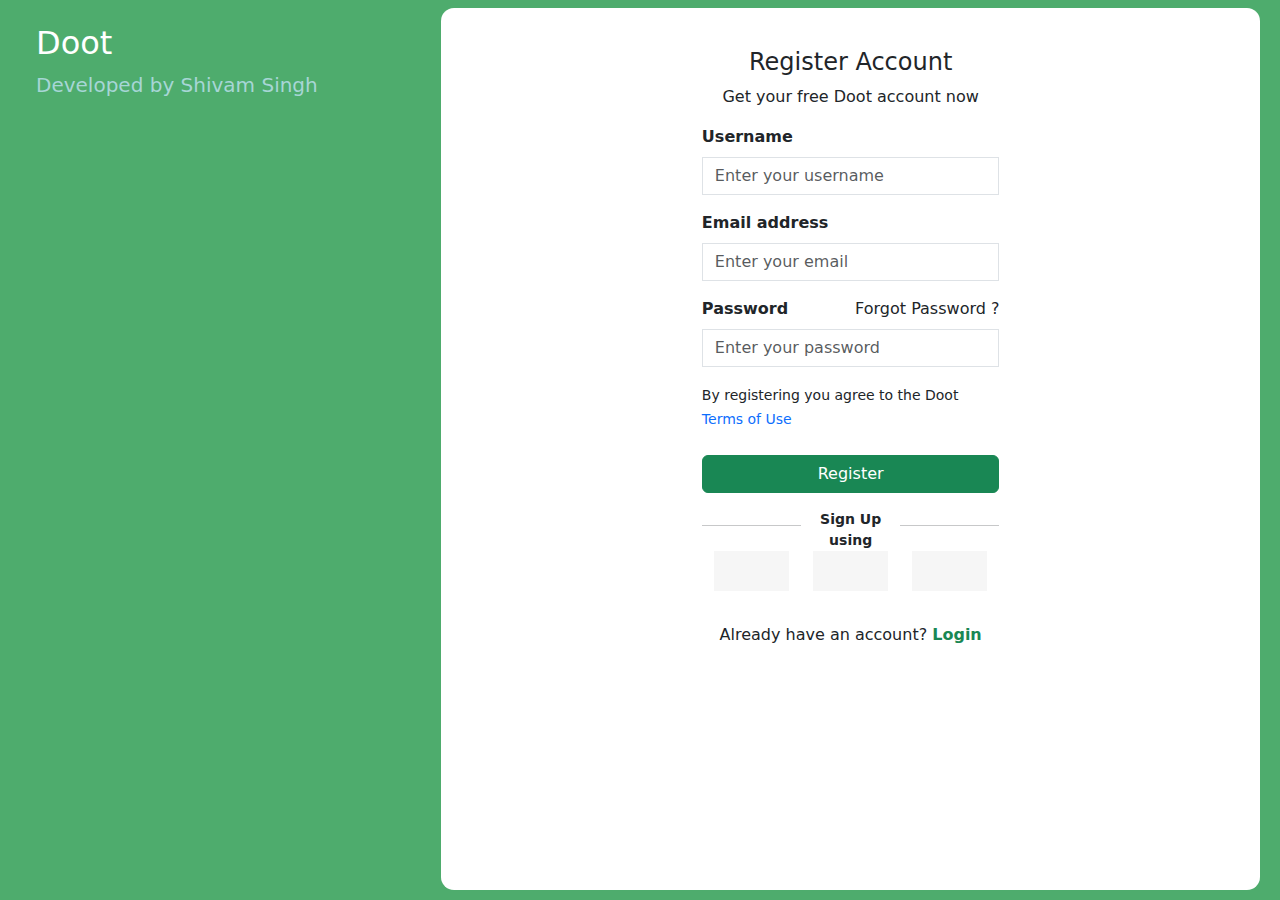
<file: index.html>
<!DOCTYPE html>
<html lang="en">
  <head>
    <meta charset="UTF-8" />
    <meta name="viewport" content="width=device-width, initial-scale=1.0" />
    <title>Doot Clone -Chat app</title>
    <link
      href="https://cdn.jsdelivr.net/npm/bootstrap@5.3.3/dist/css/bootstrap.min.css"
      rel="stylesheet"
      integrity="sha384-QWTKZyjpPEjISv5WaRU9OFeRpok6YctnYmDr5pNlyT2bRjXh0JMhjY6hW+ALEwIH"
      crossorigin="anonymous"
    />
    <link
      rel="stylesheet"
      href="https://cdnjs.cloudflare.com/ajax/libs/font-awesome/6.7.1/css/all.min.css"
      integrity="sha512-5Hs3dF2AEPkpNAR7UiOHba+lRSJNeM2ECkwxUIxC1Q/FLycGTbNapWXB4tP889k5T5Ju8fs4b1P5z/iB4nMfSQ=="
      crossorigin="anonymous"
      referrerpolicy="no-referrer"
    />
    <link rel="stylesheet" href="css/styles.css" />
  </head>
  <body>
    <div class="container-fluid p-0 register-page">
      <div class="row m-0 p-2 h-100">
        <div class="col-4">
          <div class="text-box p-3">
            <h2 class="text-white"><i class="fa-solid fa-message"></i> Doot</h2>
            <p class="my-p">Developed by Shivam Singh</p>
          </div>
        </div>
        <div class="col-8">
          <div class="register-box p-3">
            <div class="register-form p-4">
              <h4 class="text-center">Register Account</h4>
              <p class="text-center">Get your free Doot account now</p>
              <form id="registerForm">
                <div class="mb-3">
                  <label for="username" class="form-label">Username</label>
                  <input
                    type="text"
                    class="form-control rounded-0"
                    id="username"
                    placeholder="Enter your username"
                    required
                  />
                </div>
                <div class="mb-3">
                  <label for="email" class="form-label">Email address</label>
                  <input
                    type="email"
                    class="form-control rounded-0"
                    id="email"
                    placeholder="Enter your email"
                    required
                  />
                </div>
                <div class="mb-3">
                  <label for="password" class="form-label">Password</label>
                  <a href="forgetpassword.html" class="float-end text-dark"
                    >Forgot Password ?</a
                  >
                  <input
                    type="password"
                    class="form-control rounded-0"
                    id="password"
                    placeholder="Enter your password"
                    required
                  />
                </div>
                <small
                  >By registering you agree to the Doot
                  <a href="" class="">Terms of Use</a></small
                >
                <br />
                <button type="submit" class="btn btn-success w-100 mt-4">
                  Register
                </button>
              </form>
              <div class="row m-0 mt-3 p-0">
                <div class="col-4 p-0"><hr /></div>
                <div class="col-4 text-center small"><b>Sign Up using</b></div>
                <div class="col-4 p-0"><hr /></div>
              </div>
              <div class="row m-0 p-0">
                <div class="col-4">
                  <div
                    class="box d-flex justify-content-center align-items-center"
                  >
                    <a href=""><i class="fa-brands fa-facebook"></i></a>
                  </div>
                </div>
                <div class="col-4">
                  <div
                    class="box d-flex justify-content-center align-items-center"
                  >
                    <a href=""><i class="fa-brands fa-twitter"></i></a>
                  </div>
                </div>
                <div class="col-4">
                  <div
                    class="box d-flex justify-content-center align-items-center"
                  >
                    <a href=""><i class="fa-brands fa-google"></i></a>
                  </div>
                </div>
              </div>
              <div class="row m-0 p-0 mt-3">
                <div class="col-12 text-center mt-3">
                  <p>
                    Already have an account?
                    <a href="login.html" class="text-success"><b>Login</b></a>
                  </p>
                </div>
              </div>
            </div>
          </div>
        </div>
      </div>
    </div>

    <script
      src="https://cdn.jsdelivr.net/npm/bootstrap@5.3.3/dist/js/bootstrap.bundle.min.js"
      integrity="sha384-YvpcrYf0tY3lHB60NNkmXc5s9fDVZLESaAA55NDzOxhy9GkcIdslK1eN7N6jIeHz"
      crossorigin="anonymous"
    ></script>
  </body>
</html>
</file>
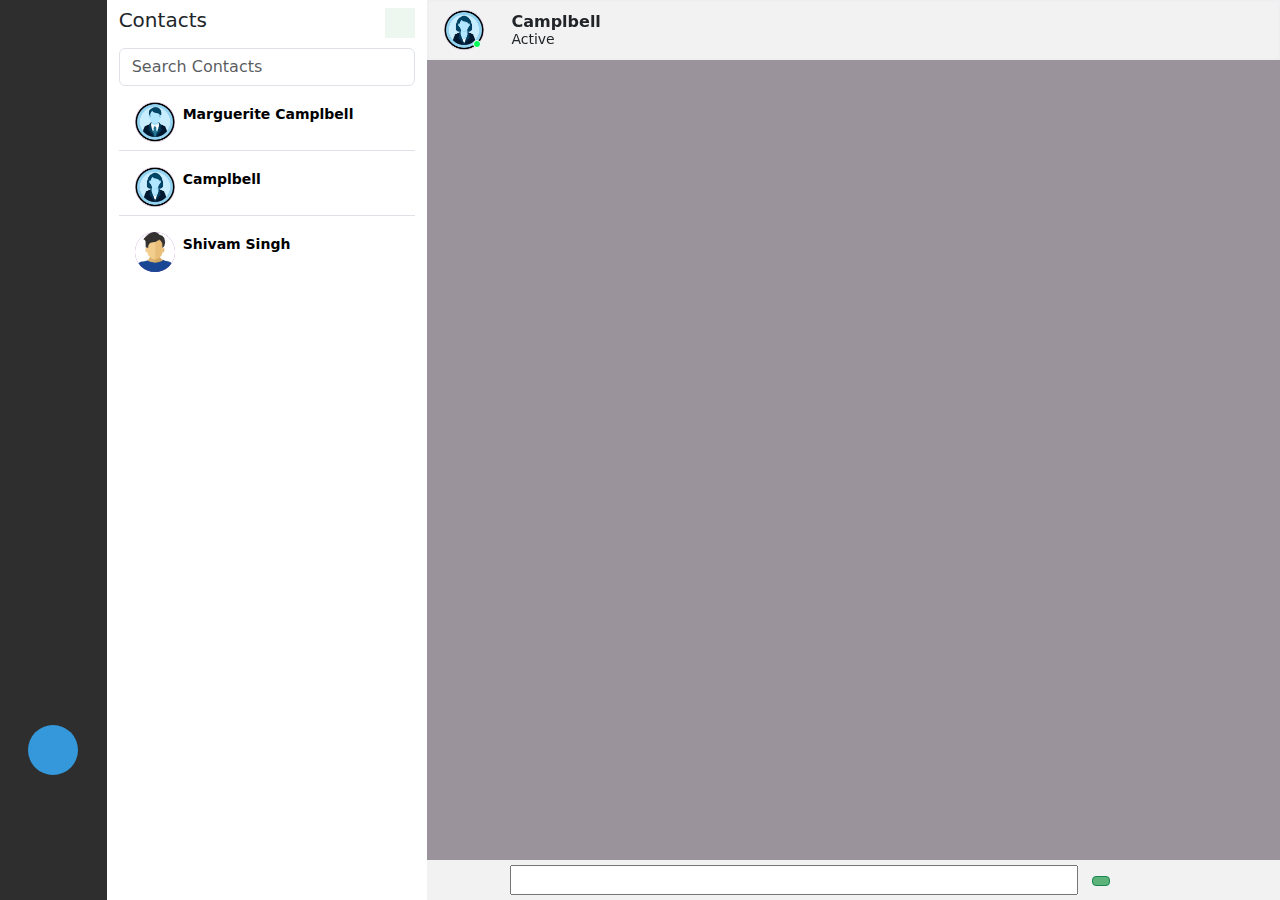
<file: chatpage.html>
<!DOCTYPE html>
<html lang="en">
  <head>
    <meta charset="UTF-8" />
    <meta name="viewport" content="width=device-width, initial-scale=1.0" />
    <title>Doot Clone -Chat app</title>
    <link
      href="https://cdn.jsdelivr.net/npm/bootstrap@5.3.3/dist/css/bootstrap.min.css"
      rel="stylesheet"
      integrity="sha384-QWTKZyjpPEjISv5WaRU9OFeRpok6YctnYmDr5pNlyT2bRjXh0JMhjY6hW+ALEwIH"
      crossorigin="anonymous"
    />
    <link
      rel="stylesheet"
      href="https://cdnjs.cloudflare.com/ajax/libs/font-awesome/6.7.1/css/all.min.css"
      integrity="sha512-5Hs3dF2AEPkpNAR7UiOHba+lRSJNeM2ECkwxUIxC1Q/FLycGTbNapWXB4tP889k5T5Ju8fs4b1P5z/iB4nMfSQ=="
      crossorigin="anonymous"
      referrerpolicy="no-referrer"
    />
    <link rel="stylesheet" href="css/chat.css" />
  </head>
  <body>
    <div class="container-fluid chat-page p-0">
      <div class="overlay">
        <div class="form-box">
          <div class="row m-0">
            <div class="col-md-12 d-flex justify-content-end p-0">
              <div
                class="add-box d-flex justify-content-center align-items-center"
              >
                <a href="" class="close-btn" onclick="closeForm()">
                  <i class="fa-solid fa-x text-danger"></i
                ></a>
              </div>
            </div>
          </div>
          <div class="form-area p-3"></div>
        </div>
        <div class="row m-0 p-0 h-100">
          <div class="col-md-1 left-navbarp-0">
            <ul class="nav flex-column h-75 p-0">
              <li class="nav-item p-0">
                <a class="nav-link active" aria-current="page" href="#"
                  ><i class="fa-solid fa-message"></i
                ></a>
              </li>
              <li class="nav-item">
                <a class="nav-link" href="#">
                  <i class="fa-solid fa-user-circle"></i>
                </a>
              </li>
              <li class="nav-item">
                <a class="nav-link" href="#">
                  <i class="fa-regular fa-message"></i>
                </a>
              </li>
              <li class="nav-item">
                <a class="nav-link">
                  <i class="fa-solid fa-info-circle"></i>
                </a>
              </li>
              <li class="nav-item">
                <a class="nav-link">
                  <i class="fa-solid fa-phone"></i>
                </a>
              </li>
              <li class="nav-item">
                <a class="nav-link">
                  <i class="fa-solid fa-user-friends"></i>
                </a>
              </li>
              <li class="nav-item">
                <a class="nav-link">
                  <i class="fa-solid fa-cog"></i>
                </a>
              </li>
            </ul>
            <div class="user-circle"></div>
          </div>
          <div class="col-md-3 middle-bar">
            <section class="section-1">
              <div class="row mt-2">
                <div class="col-md-8">
                  <h5>Contacts</h5>
                </div>
                <div class="col-md-4 d-flex justify-content-end">
                  <div
                    class="add-box d-flex justify-content-center align-items-center"
                  >
                    <a href="#" class="contact-add" onclick="addFormOpen()">
                      <i class="fa-solid fa-add text-success"></i
                    ></a>
                  </div>
                </div>
              </div>
              <div class="row">
                <div class="col-md-12">
                  <input
                    type="search"
                    name=""
                    id=""
                    class="form-control mt-2"
                    placeholder="Search Contacts"
                  />
                </div>
              </div>
              <!-- <div class="row mt-2">
                <div class="col-md-2">
                  <div class="user-circle-1"></div>
                </div>
                <div class="col-md-9">
                  <b class="small">Marguerite Camplbell</b>
                </div>
                <div class="col-md-1">
                  <i class="fa-solid fa-ellipsis-vertical text-success"></i>
                </div>
              </div>
              <div class="row mt-2">
                <div class="col-md-2">
                  <div class="user-circle-1"></div>
                </div>
                <div class="col-md-9">
                  <b class="small">Emily Thompson</b>
                </div>
                <div class="col-md-1">
                  <i class="fa-solid fa-ellipsis-vertical text-success"></i>
                </div>
              </div>
            </section>
          </div> -->
              <ul class="list-group list-group-flush w-100 p-0">
                <li class="list-group-item">
                  <a href="" class="user_list">
                    <div class="row mt-2">
                      <div class="col-md-2">
                        <div class="user-circle-1">
                          <img src="img/usa1.png" alt="" id="user_img_src" />
                        </div>
                      </div>
                      <div class="col-md-9">
                        <b class="small" id="user_name">Marguerite Camplbell</b>
                      </div>
                      <div class="col-md-1">
                        <i
                          class="fa-solid fa-ellipsis-vertical text-success"
                        ></i>
                      </div></div
                  ></a>
                </li>
                <li class="list-group-item">
                  <a href="" class="user_list">
                    <div class="row mt-2">
                      <div class="col-md-2">
                        <div class="user-circle-1">
                          <img src="img/usa.png" alt="" id="user_img_src" />
                        </div>
                      </div>
                      <div class="col-md-9">
                        <b class="small" id="user_name"> Camplbell</b>
                      </div>
                      <div class="col-md-1">
                        <i
                          class="fa-solid fa-ellipsis-vertical text-success"
                        ></i>
                      </div></div
                  ></a>
                </li>
                <li class="list-group-item">
                  <a href="" class="user_list">
                    <div class="row mt-2">
                      <div class="col-md-2">
                        <div class="user-circle-1">
                          <img src="img/ima2.png" alt="" id="user_img_src" />
                        </div>
                      </div>
                      <div class="col-md-9">
                        <b class="small" id="user_name"> Shivam Singh</b>
                      </div>
                      <div class="col-md-1">
                        <i
                          class="fa-solid fa-ellipsis-vertical text-success"
                        ></i>
                      </div></div
                  ></a>
                </li>
              </ul>
            </section>
          </div>
          <div class="col-md-8 chat-area p-0">
            <header class="chat-header">
              <div class="row m-0 h-100">
                <div
                  class="col-md-1 d-flex justify-content-center align-items-center"
                >
                  <div class="user-circle-1">
                    <img src="img/usa.png" alt="" id="user_img_src" />
                    <div class="active-dot"></div>
                  </div>
                </div>
                <div class="col-md-3 d-flex align-items-center">
                  <div class="txt-box">
                    <b class="user_name" id="user_name">Camplbell</b> <br />
                    <small class="small atv-txt" id="user_status">Active</small>
                  </div>
                </div>
                <div
                  class="col-md-8 d-flex justify-content-end align-items-center chat-nav"
                >
                  <ul class="nav chat-nav">
                    <li class="nav-item">
                      <a href="" class="nav-link">
                        <i class="fa-solid fa-search"></i>
                      </a>
                    </li>
                    <li class="nav-item">
                      <a href="" class="nav-link">
                        <i class="fa-solid fa-phone"></i>
                      </a>
                    </li>
                    <li class="nav-item">
                      <a href="" class="nav-link">
                        <i class="fa-solid fa-video"></i>
                      </a>
                    </li>
                    <li class="nav-item">
                      <a href="" class="nav-link">
                        <i class="fa-solid fa-info-circle"></i>
                      </a>
                    </li>
                    <li class="nav-item">
                      <a href="" class="nav-link">
                        <i class="fa-solid fa-ellipsis-v" id="morebtn"></i>
                        <div class="more_info_form p-2"></div>
                      </a>
                    </li>
                  </ul>
                </div>
              </div>
            </header>
            <div class="message-area p-2"></div>
            <div class="msg-send-area">
              <div class="row m-0 h-100">
                <div class="col-md-1 d-flex align-items-center">
                  <i class="fa-solid fa-ellipsis" id="file_attach"></i>
                  <div class="attach_file_form p-2">
                    <input
                      type="file"
                      class="form-control"
                      id="file_upload"
                      placeholder="file"
                    />
                    <small class="text-center d-block">Attach</small>
                  </div>
                  <i class="fa-regular fa-face-smile ms-3"></i>
                </div>
                <div class="col-md-11 d-flex align-items-center">
                  <form class="form w-100 user-msg">
                    <input type="text" name="" id="" class="w-75" />

                    <i class="fa-solid fa-microphone" id="microphone"></i>
                    <button
                      type="submit"
                      class="btn btn-success ms-2 btn-sm sendbtn"
                    >
                      <i class="fa-solid fa-paper-plane"></i>
                    </button>
                  </form>
                </div>
              </div>
            </div>
          </div>
        </div>
      </div>
    </div>
    <script>
      let form_box = document.querySelector(".form-box");
      let form_area = document.querySelector(".form-area");
      function addFormOpen() {
        form_box.classList.add("open");
        form_area.innerHTML = `
            <form method ="GET" class="contact-form">
             <div class="mb-3">
                <label for="exampleInputEmail1" class="form-label">Email address</label>
                <input type="email" class="form-control" id="exampleInputEmail1" aria-describedby="emailHelp">

            </div>
             <div class="mb-3">
                <label for="username" class="form-label">User Name</label>
                <input type="text" class="form-control" id="username" >

            </div>
            <div class="mb-3">
                <label for="exampleInputPassword1" class="form-label">Password</label>
                <input type="password" class="form-control" id="exampleInputPassword1">
            </div>
            <div class="mb-3 form-check">
               <input type="checkbox" class="form-check-input" id="exampleCheck1">
               <label class="form-check-label" for="exampleCheck1">Check me out</label>
            </div>
            <button type="submit" class="btn btn-primary">Submit</button>
           </form>`;
        let contact_form = document.querySelector(".contact-form");
        contact_form.addEventListener("submit", (e) => {
          e.preventDefault();
          console.log("data saved");
        });
      }
      function closeForm() {
        form_box.classList.remove("open");
      }
      let chat_header = document.querySelector(".chat-header");
      // console.log(u_name.user_name.innerHTML);
      // console.log(chat_header);
      let user_list_item = document.querySelectorAll(".user_list");
      // console.log(user_list_item);
      user_list_item.forEach((element) => {
        element.addEventListener("click", (e) => {
          e.preventDefault();
          let user_name = element.querySelector("#user_name").textContent;
          let user_img_src = element.querySelector("#user_img_src").src;
          let u_name = chat_header.getElementsByTagName("b");
          let u_img_src = chat_header.getElementsByTagName("img");
          u_img_src[0].src = user_img_src;
          u_name.user_name.innerHTML = user_name;
        });
      });
      let morebtn = document.querySelector("#morebtn");
      let more_info_form = document.querySelector(".more_info_form");
      let btnStatus = 0;
      morebtn.addEventListener("click", (e) => {
        e.preventDefault();

        if (btnStatus == 0) {
          more_info_form.classList.add("active");
          // console.log(btnStatus);
          btnStatus = 1;
        } else {
          more_info_form.classList.remove("active");
          // console.log(btnStatus);
          btnStatus = 0;
        }
        more_info_form.innerHTML = `
             <div class="row m-0 text-dark mt-2">
              <div class="col-md-6 p-0">Archive</div>
             <div class="col-md-6 text-end p-0"><i class="fa-solid fa-shopping-bag"></i></div>
             </div>
             <div class="row m-0 text-dark mt-2">
              <div class="col-md-6 p-0">Muted</div>
             <div class="col-md-6 text-end p-0"><i class="fa-solid fa-microphone-slash"></i></div>
             </div>
             <div class="row m-0 text-dark mt-2">
              <div class="col-md-6 p-0">Delete</div>
             <div class="col-md-6 text-end p-0"><i class="fa-solid fa-trash-can"></i></div>
             </div>
           `;
      });

      let user_msg = document.querySelector(".user-msg");
      function showTime() {
        let time = new Date();
        let hours = time.getHours();
        let minutes = time.getMinutes();
        let ampm = hours >= 12 ? "PM" : "AM";
        hours = hours % 12;
        hours = hours ? hours : 12;
        let time_str = `${hours}:${minutes} ${ampm}`;
        setInterval(showTime, 1000);
        return time_str;
      }

      user_msg.addEventListener("submit", (e) => {
        e.preventDefault();
        let msg_text = user_msg.querySelector("input").value;
        let msg_area = document.querySelector(".message-area");
        msg_area.innerHTML += `
           <div class ="msg-react p-2">
           ${msg_text}
           <span class="time-stamp float-end mt-2">
           ${showTime()}</span>
             </div>
           `;
        user_msg.querySelector("input").value = "";
      });
      let file_attach = document.querySelector("#file_attach");
      let attach_file_form = document.querySelector(".attach_file_form");
      file_attach.addEventListener("click", (e) => {
        e.preventDefault();
        if (btnStatus == 0) {
          attach_file_form.classList.add("active");
          btnStatus = 1;
        } else {
          attach_file_form.classList.remove("active");
          btnStatus = 0;
        }
      });
      let microphone = document.querySelector("#microphone");
      microphone.addEventListener("click", (e) => {
        e.preventDefault();
        // code for recording audio
      });
    </script>
  </body>
</html>
</file>
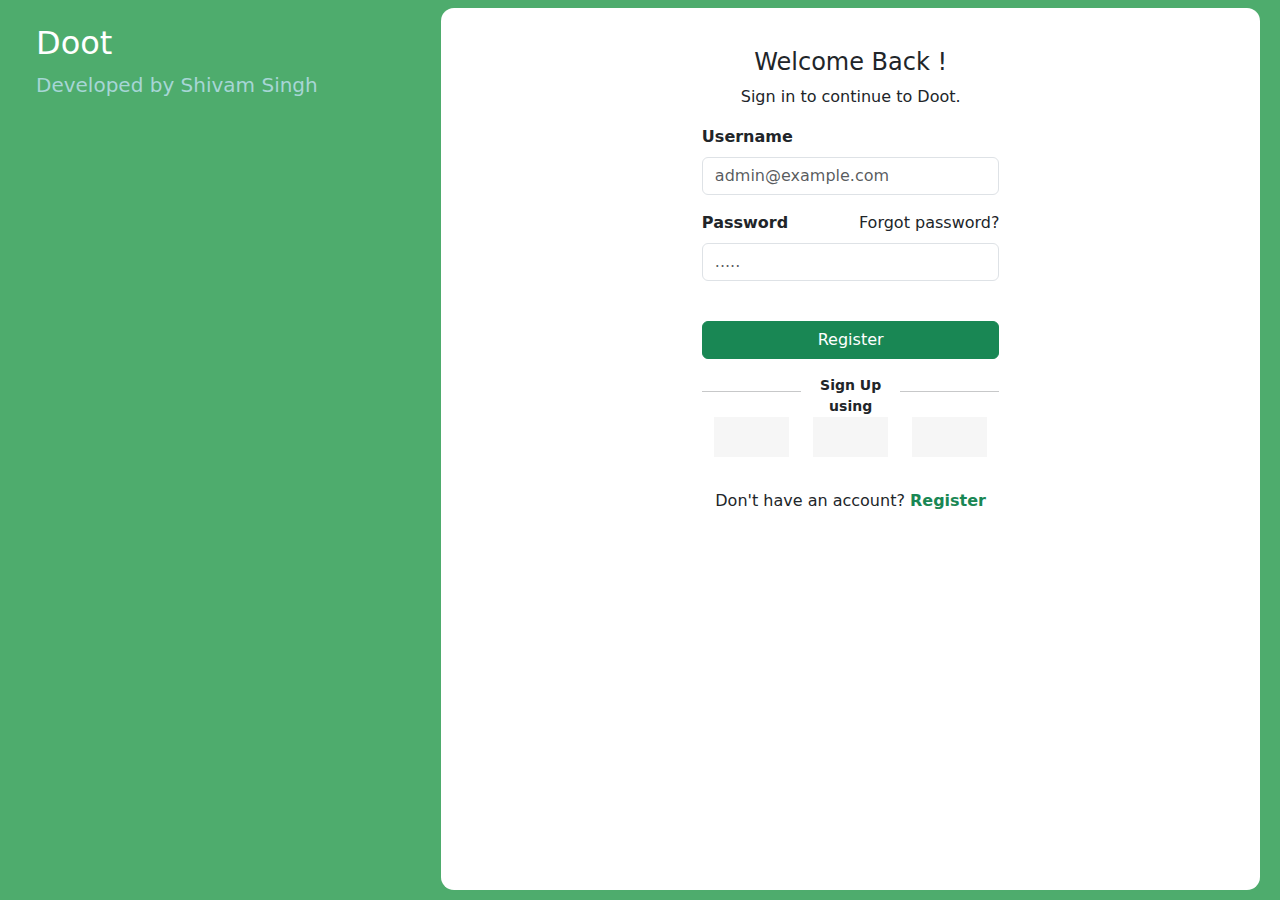
<file: login.html>
<!DOCTYPE html>
<html lang="en">
  <head>
    <meta charset="UTF-8" />
    <meta name="viewport" content="width=device-width, initial-scale=1.0" />
    <title>Doot Clone -Chat app</title>
    <link
      href="https://cdn.jsdelivr.net/npm/bootstrap@5.3.3/dist/css/bootstrap.min.css"
      rel="stylesheet"
      integrity="sha384-QWTKZyjpPEjISv5WaRU9OFeRpok6YctnYmDr5pNlyT2bRjXh0JMhjY6hW+ALEwIH"
      crossorigin="anonymous"
    />
    <link
      rel="stylesheet"
      href="https://cdnjs.cloudflare.com/ajax/libs/font-awesome/6.7.1/css/all.min.css"
      integrity="sha512-5Hs3dF2AEPkpNAR7UiOHba+lRSJNeM2ECkwxUIxC1Q/FLycGTbNapWXB4tP889k5T5Ju8fs4b1P5z/iB4nMfSQ=="
      crossorigin="anonymous"
      referrerpolicy="no-referrer"
    />
    <link rel="stylesheet" href="css/styles.css" />
  </head>
  <body>
    <div class="container-fluid p-0 register-page">
      <div class="row m-0 p-2 h-100">
        <div class="col-4">
          <div class="text-box p-3">
            <h2 class="text-white"><i class="fa-solid fa-message"></i> Doot</h2>
            <p class="my-p">Developed by Shivam Singh</p>
          </div>
        </div>
        <div class="col-8">
          <div class="register-box p-3">
            <div class="register-form p-4">
              <h4 class="text-center">Welcome Back !</h4>
              <p class="text-center">Sign in to continue to Doot.</p>
              <form id="registerForm">
                <div class="mb-3">
                  <label for="username" class="form-label">Username</label>
                  <input
                    type="text"
                    class="form-control"
                    id="username"
                    name="username"
                    required
                    placeholder="admin@example.com"
                  />
                </div>
                <div class="mb-3">
                  <label for="password" class="form-label">Password</label>
                  <a href="forgetpassword.html" class="float-end text-dark"
                    >Forgot password?</a
                  >
                  <input
                    type="password"
                    class="form-control"
                    id="password"
                    name="password"
                    placeholder="....."
                  />
                </div>
                <button type="submit" class="btn btn-success w-100 mt-4">
                  Register
                </button>
              </form>
              <div class="row m-0 mt-3 p-0">
                <div class="col-4 p-0"><hr /></div>
                <div class="col-4 text-center small"><b>Sign Up using</b></div>
                <div class="col-4 p-0"><hr /></div>
              </div>
              <div class="row m-0 p-0">
                <div class="col-4">
                  <div
                    class="box d-flex justify-content-center align-items-center"
                  >
                    <a href=""><i class="fa-brands fa-facebook"></i></a>
                  </div>
                </div>
                <div class="col-4">
                  <div
                    class="box d-flex justify-content-center align-items-center"
                  >
                    <a href=""><i class="fa-brands fa-twitter"></i></a>
                  </div>
                </div>
                <div class="col-4">
                  <div
                    class="box d-flex justify-content-center align-items-center"
                  >
                    <a href=""><i class="fa-brands fa-google"></i></a>
                  </div>
                </div>
              </div>
              <div class="row m-0 p-0 mt-3">
                <div class="col-12 text-center mt-3">
                  <p>
                    Don't have an account?
                    <a href="index.html" class="text-success"
                      ><b>Register</b></a
                    >
                  </p>
                </div>
              </div>
            </div>
          </div>
        </div>
      </div>
    </div>
    <script
      src="https://cdn.jsdelivr.net/npm/bootstrap@5.3.3/dist/js/bootstrap.bundle.min.js"
      integrity="sha384-YvpcrYf0tY3lHB60NNkmXc5s9fDVZLESaAA55NDzOxhy9GkcIdslK1eN7N6jIeHz"
      crossorigin="anonymous"
    ></script>
  </body>
</html>
</file>
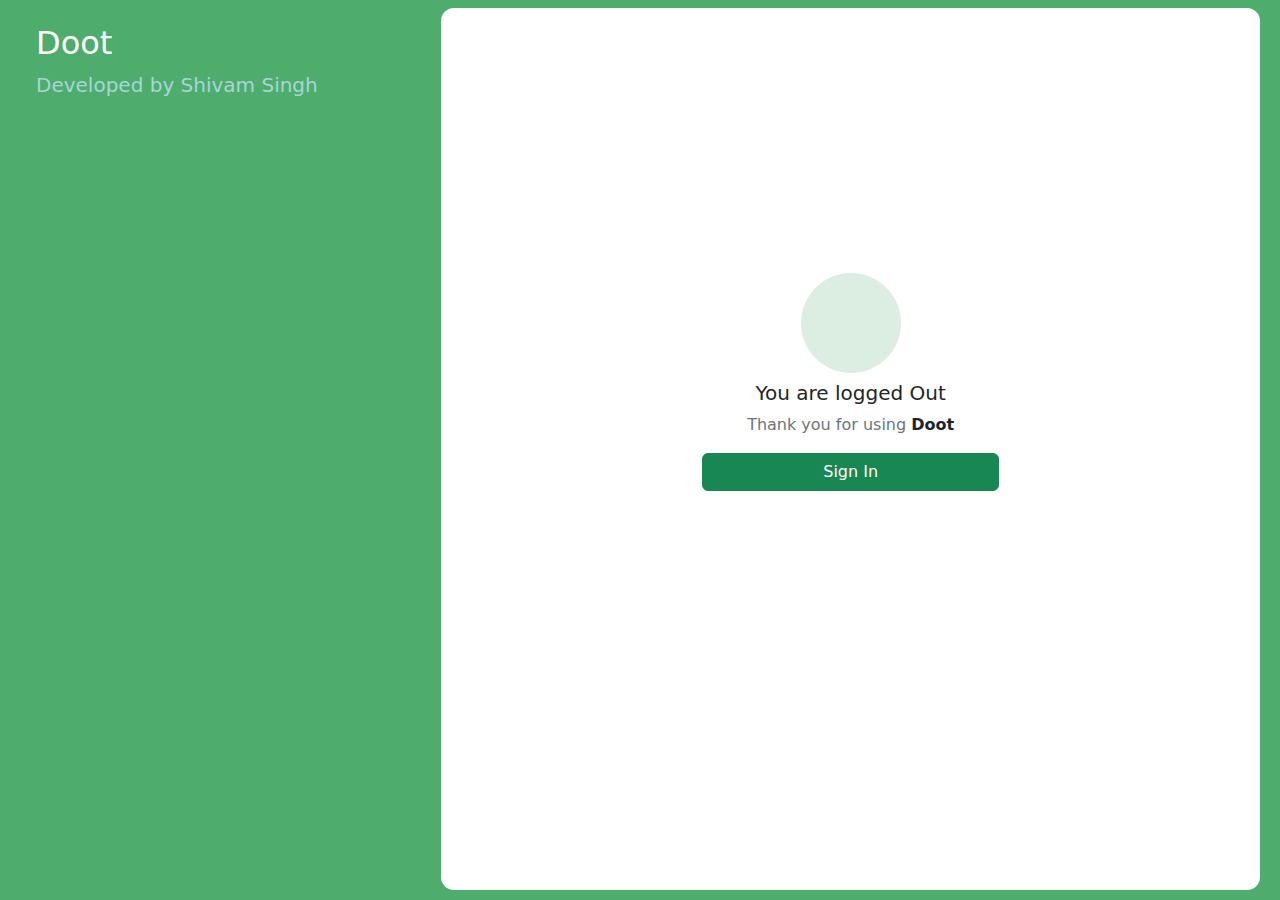
<file: logout.html>
<!DOCTYPE html>
<html lang="en">
  <head>
    <meta charset="UTF-8" />
    <meta name="viewport" content="width=device-width, initial-scale=1.0" />
    <title>Doot Clone -Chat app</title>
    <link
      href="https://cdn.jsdelivr.net/npm/bootstrap@5.3.3/dist/css/bootstrap.min.css"
      rel="stylesheet"
      integrity="sha384-QWTKZyjpPEjISv5WaRU9OFeRpok6YctnYmDr5pNlyT2bRjXh0JMhjY6hW+ALEwIH"
      crossorigin="anonymous"
    />
    <link
      rel="stylesheet"
      href="https://cdnjs.cloudflare.com/ajax/libs/font-awesome/6.7.1/css/all.min.css"
      integrity="sha512-5Hs3dF2AEPkpNAR7UiOHba+lRSJNeM2ECkwxUIxC1Q/FLycGTbNapWXB4tP889k5T5Ju8fs4b1P5z/iB4nMfSQ=="
      crossorigin="anonymous"
      referrerpolicy="no-referrer"
    />
    <link rel="stylesheet" href="css/styles.css" />
  </head>
  <body>
    <div class="container-fluid p-0 register-page">
      <div class="row m-0 p-2 h-100">
        <div class="col-4">
          <div class="text-box p-3">
            <h2 class="text-white"><i class="fa-solid fa-message"></i> Doot</h2>
            <p class="my-p">Developed by Shivam Singh</p>
          </div>
        </div>
        <div class="col-8">
          <div class="register-box p-3">
            <div class="logout-form p-4">
              <div
                class="user-circle d-flex justify-content-center align-items-center"
              >
                <i class="fa-solid fa-user fa-2x text-success"></i>
              </div>
              <h5 class="text-center mt-2">You are logged Out</h5>
              <p class="text-secondary text-center">
                Thank you for using <b class="text-dark">Doot</b>
              </p>
              <form id="registerForm">
                <a
                  type="submit"
                  class="btn btn-success w-100"
                  href="login.html"
                >
                  Sign In
                </a>
              </form>
            </div>
          </div>
        </div>
      </div>
    </div>
    <script
      src="https://cdn.jsdelivr.net/npm/bootstrap@5.3.3/dist/js/bootstrap.bundle.min.js"
      integrity="sha384-YvpcrYf0tY3lHB60NNkmXc5s9fDVZLESaAA55NDzOxhy9GkcIdslK1eN7N6jIeHz"
      crossorigin="anonymous"
    ></script>
  </body>
</html>
</file>
<file: css/styles.css>
.register-page {
  height: 100vh;
  background-color: #4eac6d;
}
.register-box {
  height: 98vh;
  background-color: #ffffff;
  border-radius: 13px;
}
.my-p {
  font-size: 20px;
  color: #a7d6d6;
}
.register-form {
  height: 90%;
  width: 27vw;
  margin: auto;
}
a {
  text-decoration: none;
}
label {
  font-weight: 600;
}
.box {
  height: 40px;
  background-color: #f6f6f6;
}
.logout-form {
  height: 40vh;
  width: 27vw;
  margin: 25vh auto;
}
.user-circle {
  height: 100px;
  width: 100px;
  border-radius: 50%;
  background-color: #dceee2;
  margin: auto;
}
</file>
<file: css/chat.css>
.chat-page {
  height: 100vh;
  background-color: #2e2e2e;
  position: relative;
}
.left-navbar {
  height: 100vh;
  background-color: #2e2e2e;
}
.middle-bar {
  height: 100vh;
  background-color: #ffffff;
}
.chat-area {
  height: 100vh;
  background-color: #f2f2f2;
}
.nav {
  text-align: center;
}
.nav .nav-link {
  color: #878a92;
  font-size: 20px;
  margin: 5px;
}

.user-circle {
  width: 50px;
  height: 50px;
  border-radius: 50%;
  background-color: #3498db;
  margin: 50px auto;
}
.add-box {
  height: 30px;
  width: 30px;
  background-color: #edf7f0;
}
.user-circle-1 {
  background-color: #9b59b6;
  height: 40px;
  width: 40px;
  border-radius: 50%;
  position: relative;
}
.user-circle-1 img {
  width: 100%;
  height: 100%;
  border-radius: 50%;
  object-fit: cover;
}
.chat-header {
  height: 60px;
  backdrop-filter: blur(30px);
  box-shadow: 0px 0px rgba(227, 228, 237, 0.37);
  border: 2px solid rgba(227, 228, 237, 0.18);
}
.message-area {
  height: calc(100% - 100px);
  background-color: #9a939c;
}
.msg-send-area {
  height: 40px;
}
.sendbtn {
  background-color: #5eb37a;
}

.form-box {
  position: absolute;
  height: 400px;
  width: 400px;
  top: 20vh;
  left: 40vw;
  background-color: #f2fefe;
  display: none;
}
.open {
  display: block;
}
.active-dot {
  position: absolute;
  height: 8px;
  width: 8px;
  border-radius: 50%;
  border: 1px solid white;
  background-color: #00ff55;
  bottom: 2px;
  right: 3px;
}
.atv-txt {
  display: block;
  margin-top: -5px;
}
.chat-nav > .nav-item > .nav-link i {
  font-size: 15px;
}
a {
  text-decoration: none;
  color: black;
}
.nav-item {
  position: relative;
}
.more_info_form {
  position: absolute;
  height: 100px;
  width: 120px;
  left: -100px;
  top: 40px;
  background-color: #ffffff;
  font-size: 12px;
  margin: 10px auto;
  display: none;
}
.active {
  display: block !important;
}
.time {
  display: block;
  margin-top: -10px;
}
.msg-react {
  min-height: 50px;
  width: 50%;
  background-color: #ffffff;
  overflow-wrap: break-word;
}
.message-area {
  overflow-y: scroll;
}
.attach_file_form {
  position: absolute;
  height: 240px;
  width: 200px;
  bottom: 40px;
  margin-left: -10px;
  background-color: #ffffff;
  display: none;
}
#file_upload {
  width: 40px;
  height: 40px;
  border-radius: 50%;
  margin: auto;
}
</file>
